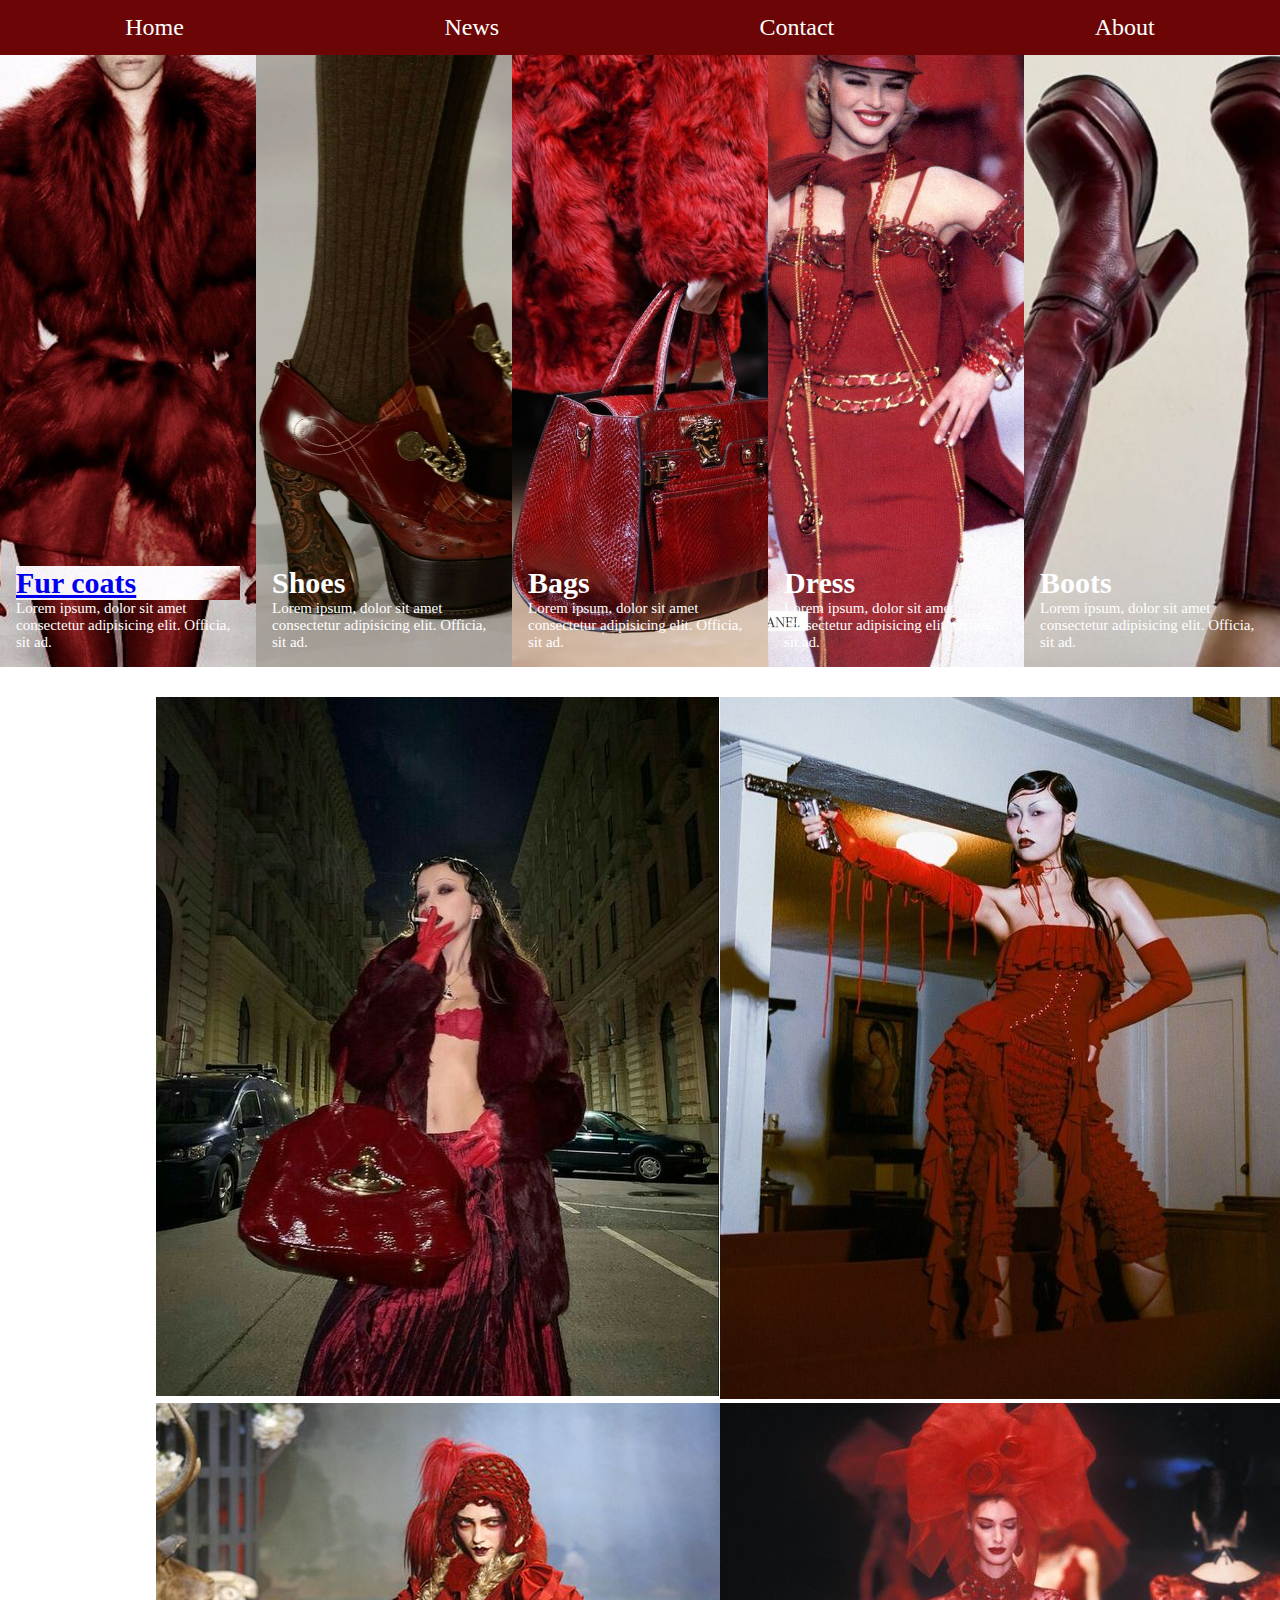
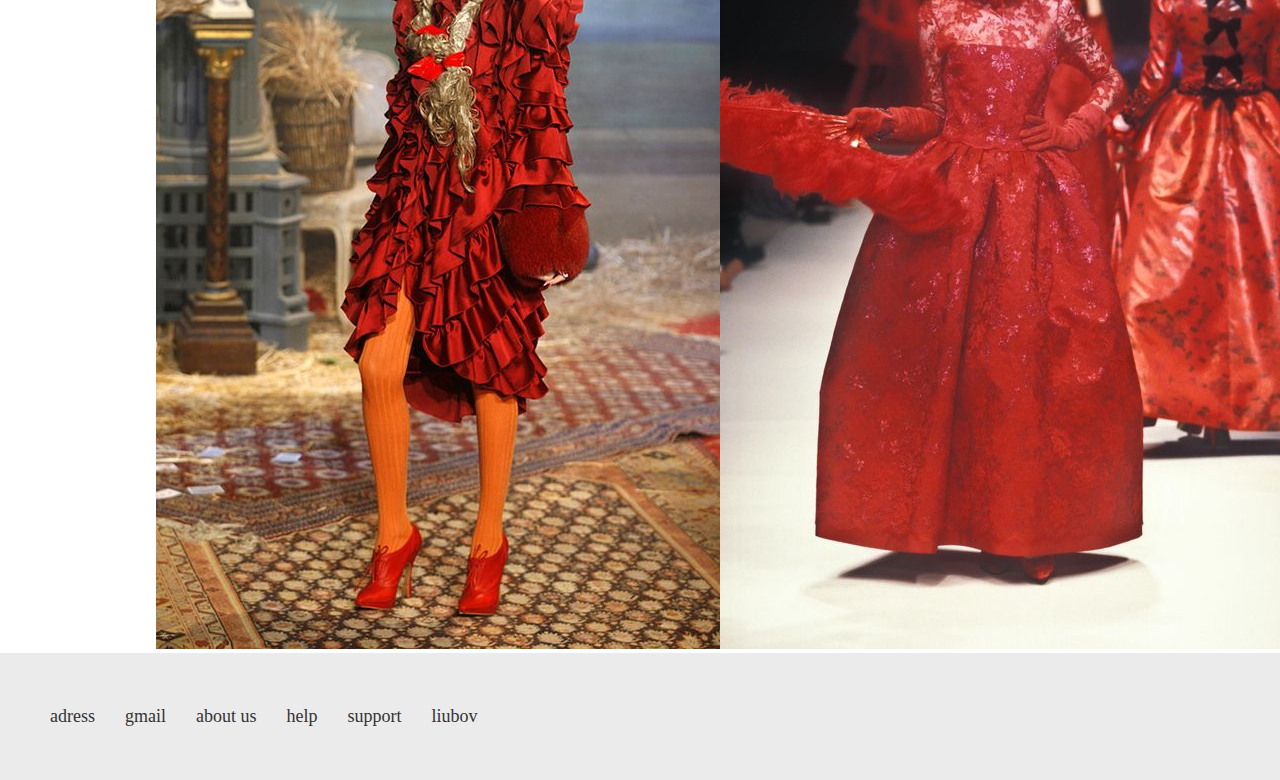
<file: CSS.3.uke45/klesbutikk/index.html>
<!DOCTYPE html>
<html lang="en">
<head>
    <meta charset="UTF-8">
    <meta name="viewport" content="width=device-width, initial-scale=1.0">
    <link rel="stylesheet" href="style.css">
    
    <title>Document</title>
</head>

<body>

    <ul class="navbar">
        <li><a href="index.html">Home</a></li>
        <li><a href="news.asp">News</a></li>
        <li><a href="contact.asp">Contact</a></li>
        <li><a href="about.asp">About</a></li>
    </ul>
    
    <section class="sec1">
        <article class="en">
                <div>
                    <h1 class="en"  ><a href="Fur coats.html">Fur coats </a></h1>
                    <p> Lorem ipsum, dolor sit amet consectetur adipisicing elit. Officia, sit ad.</p>
                </div>
            </article>

            <article class="to">
                <div>
                    <h1>Shoes</h1>
                    <p> Lorem ipsum, dolor sit amet consectetur adipisicing elit. Officia, sit ad.</p>
                </div>
            </article>

            <article class="tre">
                <div>
                    <h1>Bags</h1>
                    <p> Lorem ipsum, dolor sit amet consectetur adipisicing elit. Officia, sit ad.</p>
                </div>
            </article>

            <article class="fire">
                <div>
                    <h1>Dress</h1>
                    <p> Lorem ipsum, dolor sit amet consectetur adipisicing elit. Officia, sit ad.</p>
                </div>
            </article>

            <article class="fem">
                <div>
                    <h1>Boots</h1>
                    <p> Lorem ipsum, dolor sit amet consectetur adipisicing elit. Officia, sit ad.</p>
                </div>
            </article>
        </section>

    <div class="container-wrapper">

        <div class="grid-container">
            <div class="grid-item"><img src="jjjojo.png" alt="jjjojo"></div>
            <div class="grid-item"><img src="jojo2.png" alt="jojo2"></div>
            <div class="grid-item"><img src="jojo7.png" alt="jojo7"></div>
            <div class="grid-item"><img src="jojo9.png" alt="joojo9"></div>
        </div>

        <div class="jojogrid">
            <a class="jojo" href=""></a>

        </div>

    </div>


    <article class="columns-2">
        <p>adress</p>
        <p>gmail</p>
        <p>about us</p>
        <p>help</p>
        <p>support</p>
        <p>liubov</p>
    </article>
    
</body>
</html>

</body>
</html>
<html>
</file>
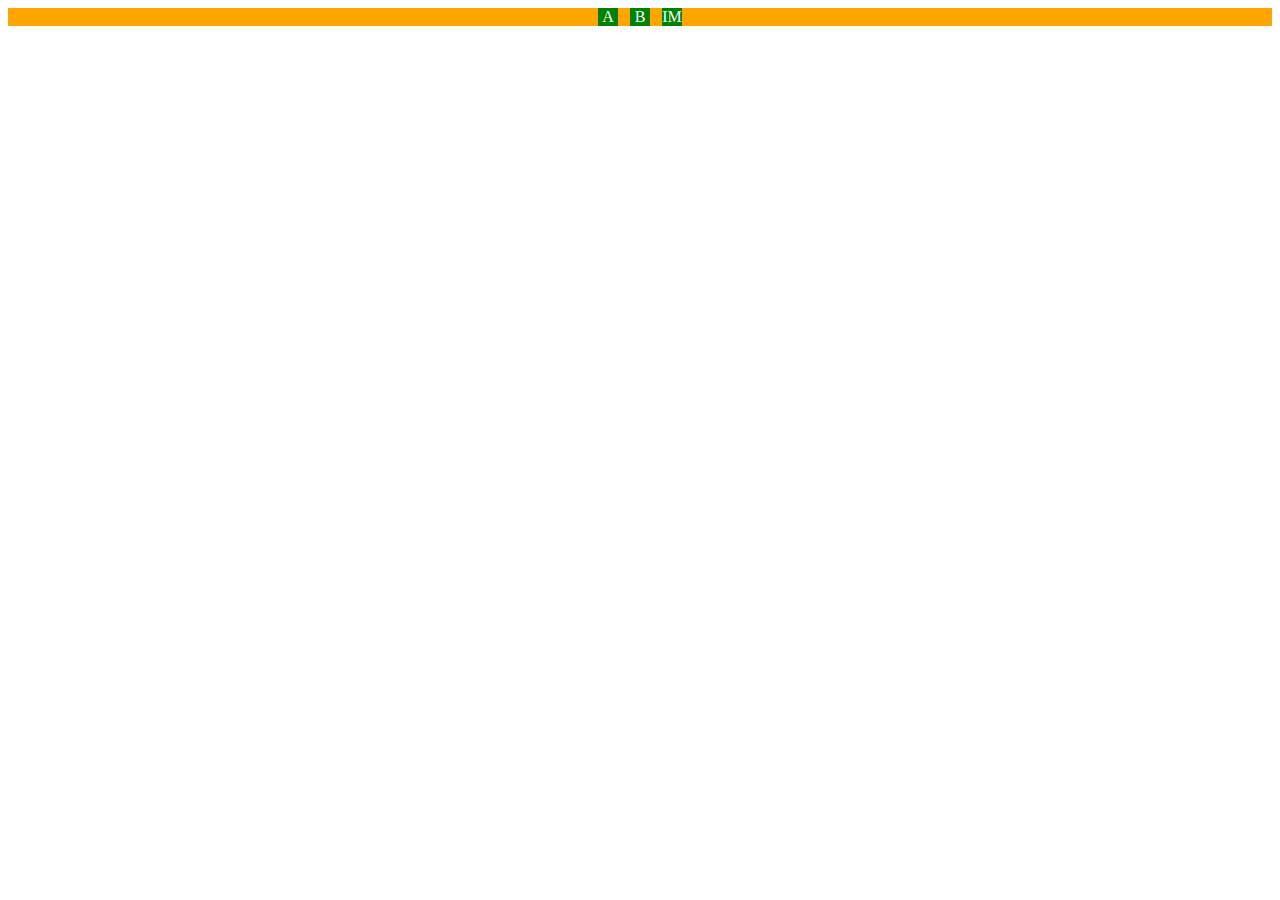
<file: CSS.3.uke45/minioppgave1/index.html>
<!DOCTYPE html>
<html lang="en">
<head>
    <meta charset="UTF-8">
    <meta name="viewport" content="width=device-width, initial-scale=1.0">
    <link rel="stylesheet" href="style.css">
    <title>Document</title>
</head>
<body>
    <section class="sec1"> 
    
        <div class="ellement1 felles">A</div>
        <div class="ellement2 felles">B</div>
        <div class="ellement4 felles">IM</div>
  
    </section>
</body>
</html>
</file>
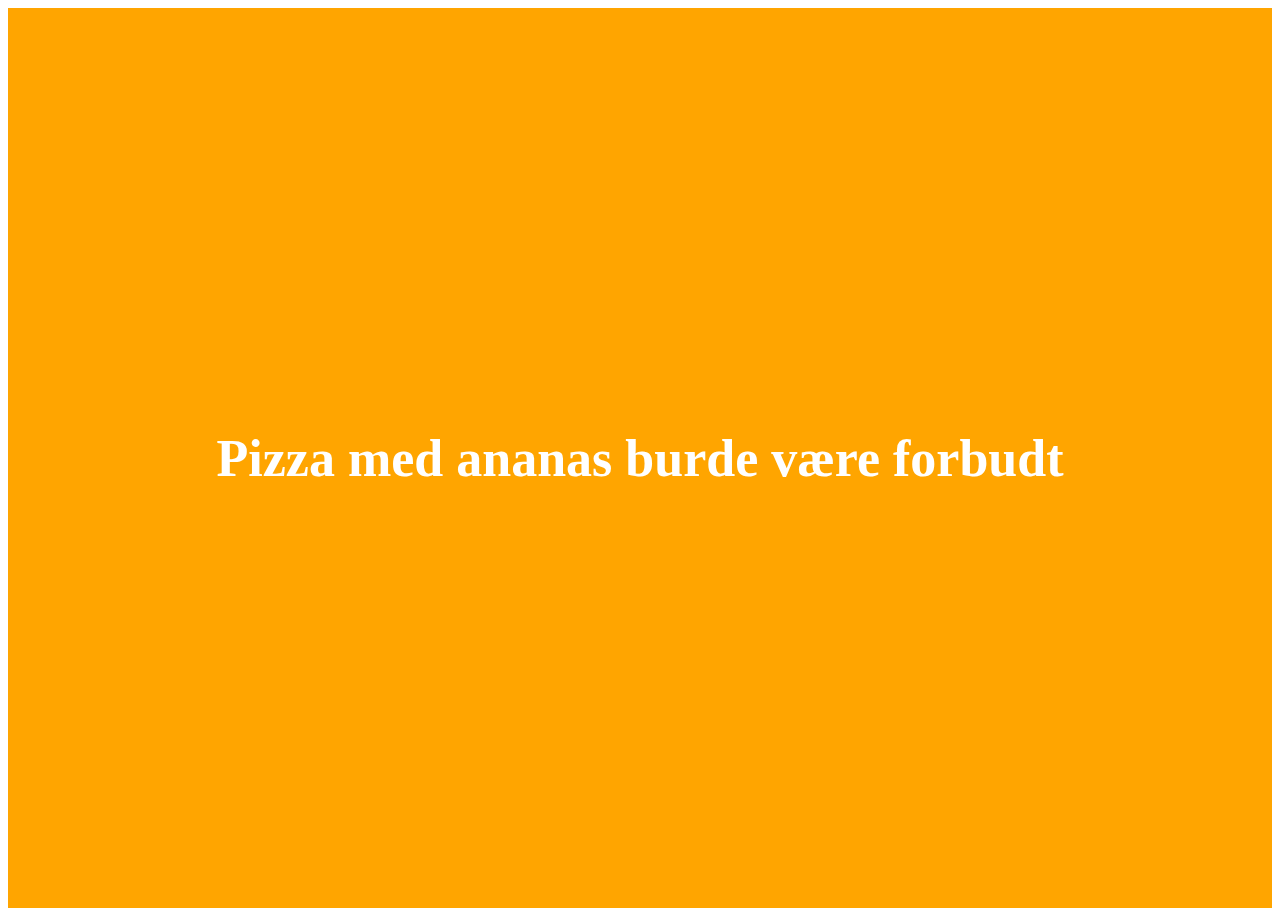
<file: CSS.3.uke45/minioppgave2/index.html>
<!DOCTYPE html>
<html lang="en">
<head>
    <meta charset="UTF-8">
    <meta name="viewport" content="width=device-width, initial-scale=1.0">
    <link rel="stylesheet" href="style.css">
    <title>Document</title>
</head>
<body>
   <section class="sec1">
        <h1 id="tittle1">
            Pizza med ananas burde være forbudt
        </h1>
   </section>
</body>
</html>
</file>
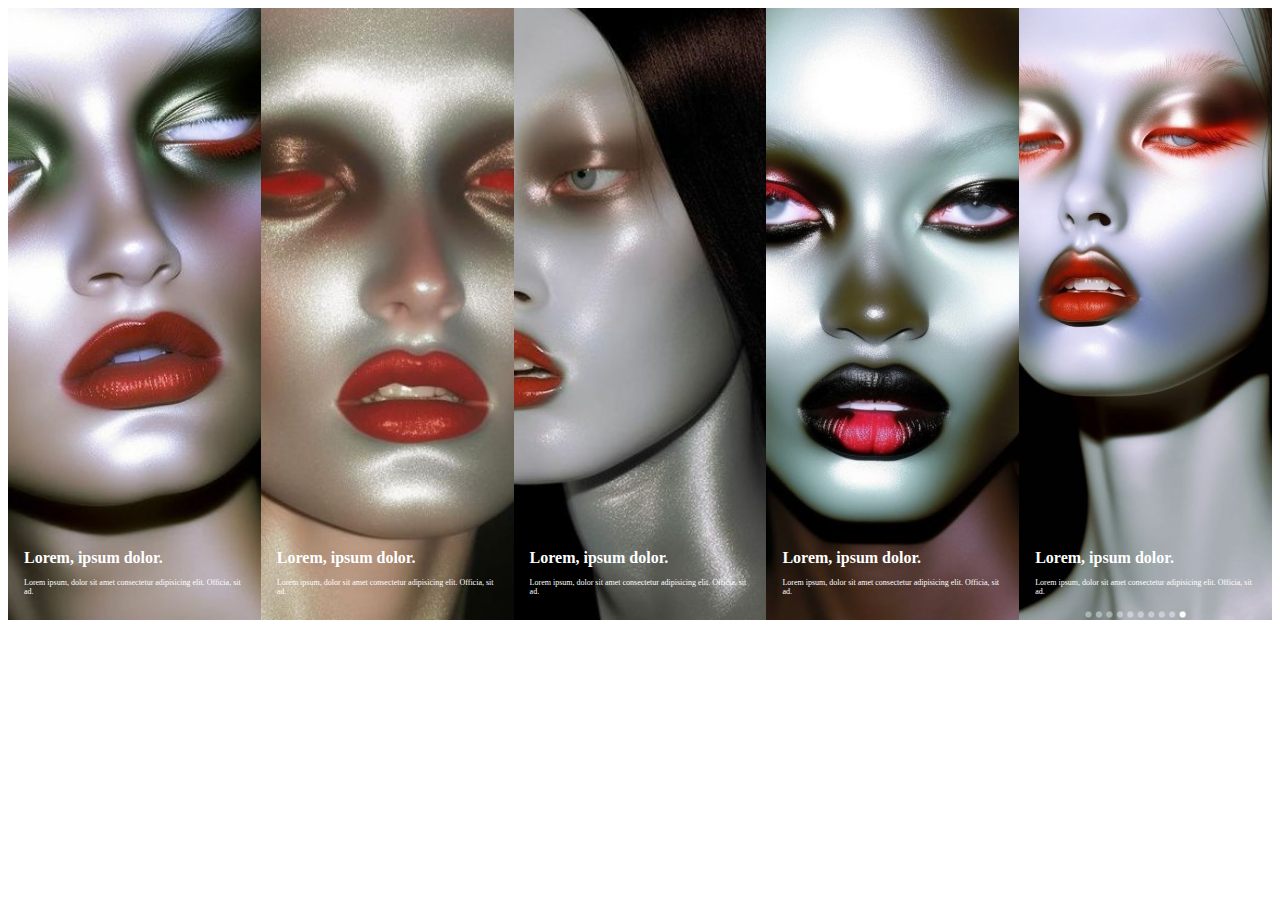
<file: CSS.3.uke45/minioppgaver4/index.html>
<!DOCTYPE html>
<html lang="en">
<head>
    <meta charset="UTF-8">
    <meta name="viewport" content="width=device-width, initial-scale=1.0">
    <link rel="stylesheet" href="style.css">
    <title>Document</title>
</head>
<body>

    <section class="sec1">
       <article class="en">
            <div>
                <h1> Lorem, ipsum dolor.</h1>
                <p> Lorem ipsum, dolor sit amet consectetur adipisicing elit. Officia, sit ad.</p>
            </div>
        </article>

        <article class="to">
            <div>
                <h1> Lorem, ipsum dolor.</h1>
                <p> Lorem ipsum, dolor sit amet consectetur adipisicing elit. Officia, sit ad.</p>
            </div>
        </article>

        <article class="tre">
            <div>
                <h1> Lorem, ipsum dolor.</h1>
                <p> Lorem ipsum, dolor sit amet consectetur adipisicing elit. Officia, sit ad.</p>
            </div>
        </article>

        <article class="fire">
            <div>
                <h1> Lorem, ipsum dolor.</h1>
                <p> Lorem ipsum, dolor sit amet consectetur adipisicing elit. Officia, sit ad.</p>
            </div>
        </article>

        <article class="fem">
            <div>
                <h1> Lorem, ipsum dolor.</h1>
                <p> Lorem ipsum, dolor sit amet consectetur adipisicing elit. Officia, sit ad.</p>
            </div>
        </article>
    </section>
    
</body>
</html>
</file>
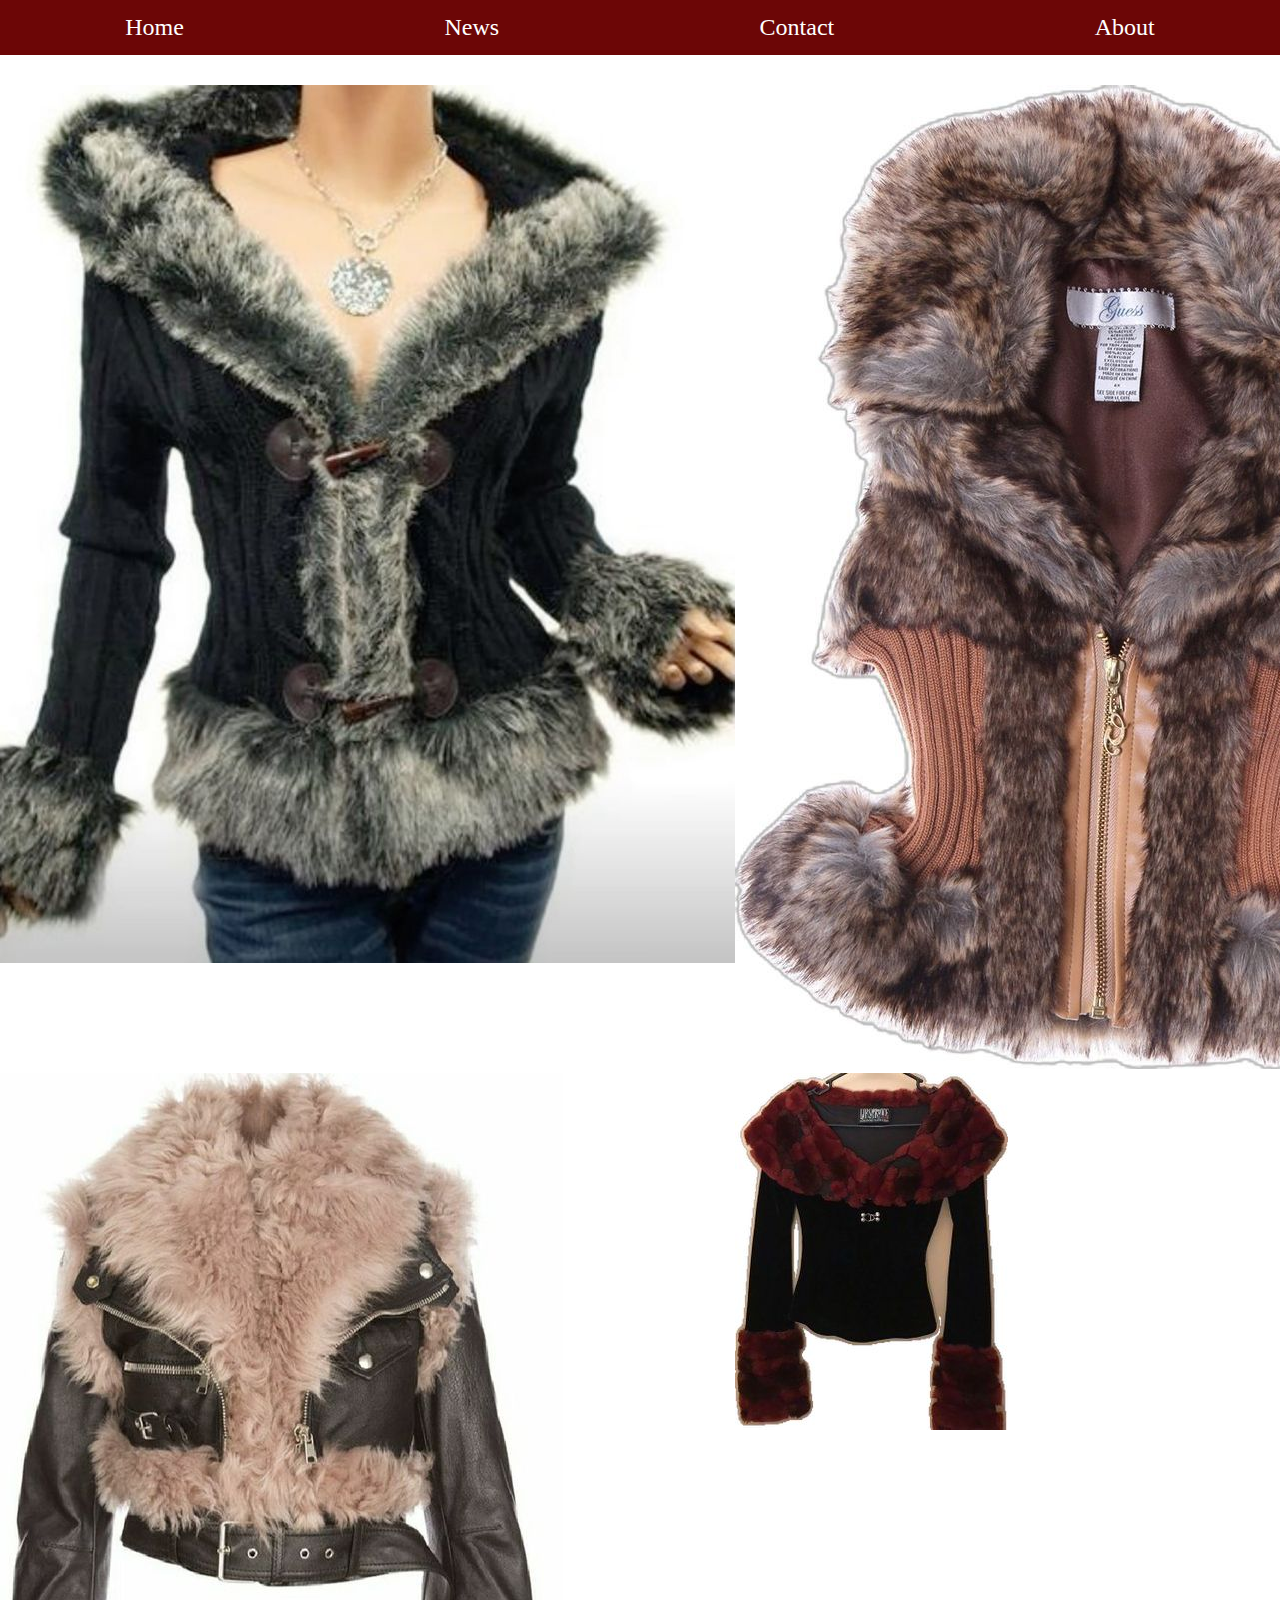
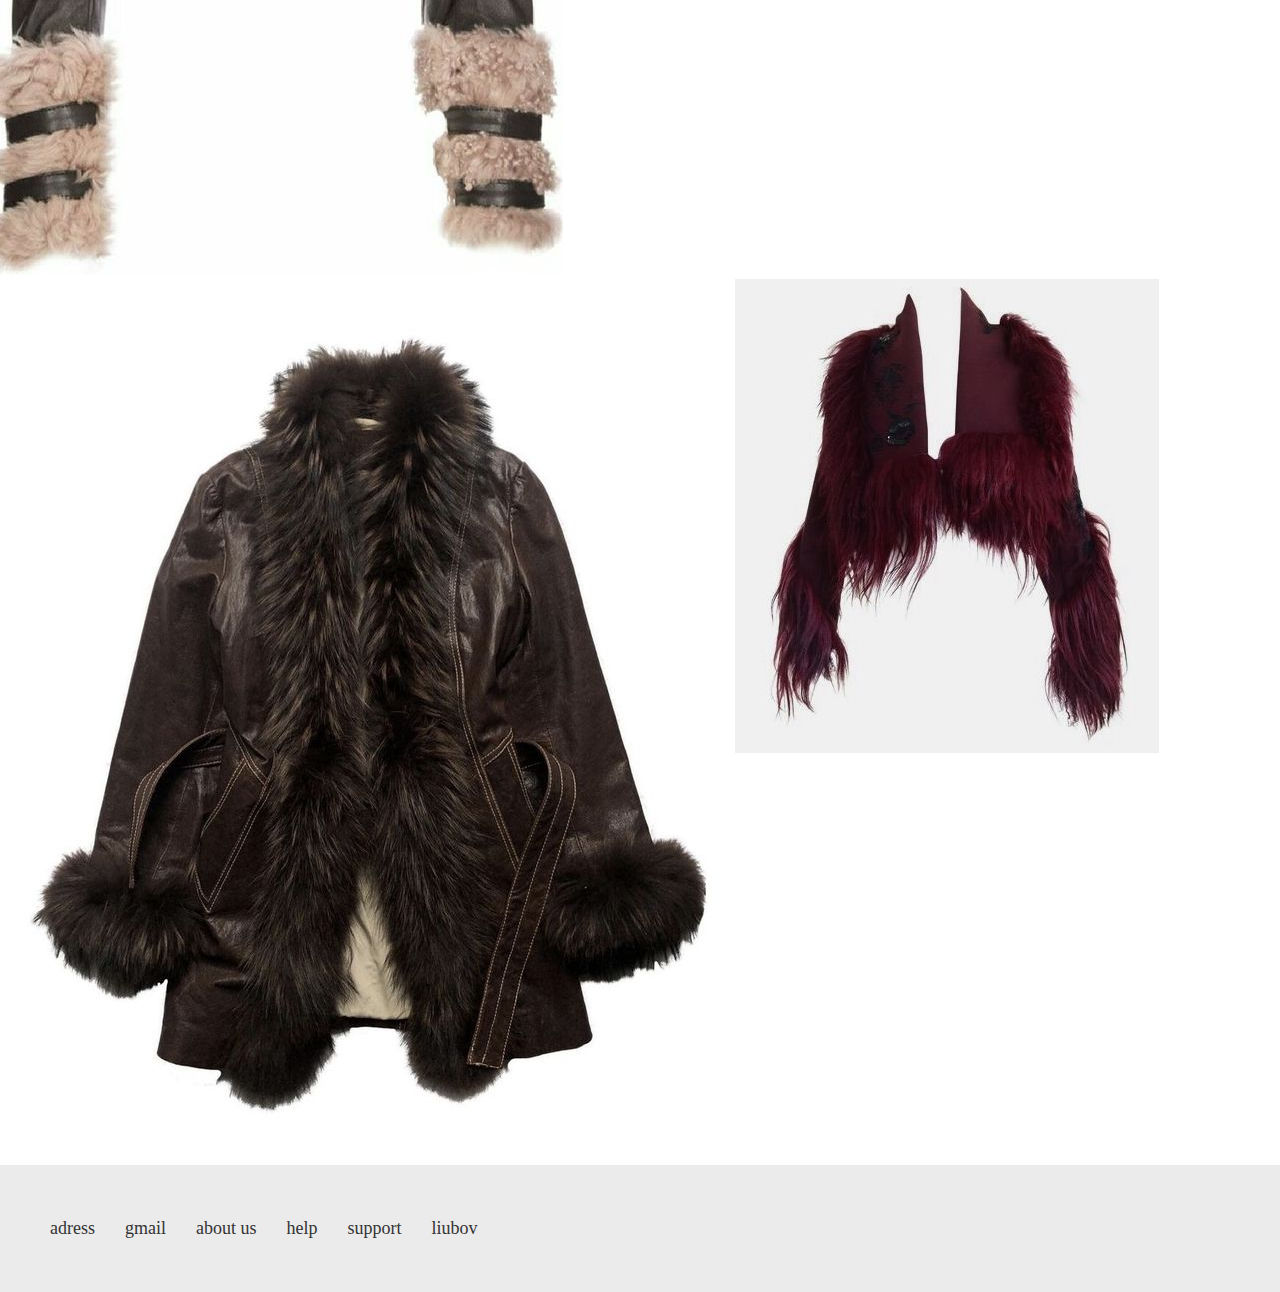
<file: CSS.3.uke45/klesbutikk/Fur coats.html>
<!DOCTYPE html>
<html lang="en">
<head>
    <meta charset="UTF-8">
    <meta name="viewport" content="width=device-width, initial-scale=1.0">
    <link rel="stylesheet" href="stylecoat.css">
    <link rel="stylesheet" href="style.css">
    <title>Document</title>
</head>
<body>

    <ul class="navbar">
        <li><a href="index.html">Home</a></li>
        <li><a href="news.asp">News</a></li>
        <li><a href="contact.asp">Contact</a></li>
        <li><a href="about.asp">About</a></li>
    </ul>
    
    <div class="coats">

        <div class="grid-container">
            <div class="grid-item"><a href="coat1.png"><img src="coat1.png" alt="coat1"></a></div>
            <div class="grid-item"><img src="coat2.png" alt="coat2"></div>
            <div class="grid-item"><img src="coat3.png" alt="coat3"></div>
            <div class="grid-item"><img src="coat4.png" alt="coat4"></div>
            <div class="grid-item"><img src="coat5.png" alt="coat5"></div>
            <div class="grid-item"><img src="coat6.png" alt="coat6"></div>
        </div>

    </div>

    <article class="columns-2">
        <p>adress</p>
        <p>gmail</p>
        <p>about us</p>
        <p>help</p>
        <p>support</p>
        <p>liubov</p>
    </article>
    

</body>
</html>
</file>
<file: CSS.3.uke45/klesbutikk/style.css>
* {
    margin:0;
}

.sec1{
   font-size: 30px;
    min-height: 68vh;
    background-color: #000;
    display: flex;
    min-width: 100%;
}
article{
    background-size: cover;
    background-position: center;
    flex: 1;
    padding: 1rem;
    display: flex;
    align-items: flex-end;
    color: #fff;
    font-size: 50% ;
    transition: 0.90s;
}
article:hover{
    flex: 3;
    font-size: 130%;
}

.navbar {
    display: flex;
    justify-content: space-around;
    gap:10px;
    font-size: 1.5em;
}

div{
    color: #ffffff;
  }
ul {
    list-style-type: none;
    margin: 0;
    padding: 0;
  }
ul {
    list-style-type: none;
    margin: 0;
    padding: 0;
    overflow: hidden;
    background-color: #6c0606;
  }
  
li {
    float: left;
  }
  
li a {
    display: block;
    color: white;
    text-align: center;
    padding: 14px 16px;
    text-decoration: none;
  }

.header {
    padding: 60px;
    text-align: center;
    background: #630707;
    color: white;
  }
  
li a:hover {
    background-color: #430404;
  }
.en{
    background-image: url(image1.png);
}
.to{
    background-image:url(image2.png)
}
.tre{
    background-image: url(image3.png);
}
.fire{
    background-image: url(image4.png);
}
.fem{
    background-image: url(image5.png);
}

.container-wrapper {
    display: flex;
    flex-direction: column;
    margin-left: auto;
    margin-right: auto;
    width:1440px;
}

.grid-container {
    margin-top: 30px;
    margin-left: auto;
    margin-right: auto;


    display: grid;
    grid-template-columns: 1fr 1fr ;
    grid-auto-rows: minmax(100px, auto);
  }

.columns-2{
    margin: 0 auto;
    padding: 50px;
    
    color: #333;
  
    font-size: 18px;
    font-family: serif;
    line-height: 1.5;
  
    background-color: #ebebeb;
  }
  
  p{
    margin-top: 0;
  }
  
  .columns-2 {
    columns: 250px 2;
    column-gap: 30px;
    column-rule: 2px solid black;
  }
</file>
<file: CSS.3.uke45/minioppgave1/style.css>
.sec1{
    display: flex;
    justify-content: center;
    align-items: flex-end;
    background-color: orange;
    gap:0.75rem;
}

.felles {
    display: flex;
    justify-content: center;
    max-width:20px;
    background-color: green;
    color: white;
}

.ellement1{
    flex: 1;
}
.ellement2{
    flex: 1;
}
.ellement4{
    flex: 1;
}
</file>
<file: CSS.3.uke45/minioppgave2/style.css>
.sec1{
    display: flex;
    justify-content: center;
    align-items: center;
    background-color: orange;
    height: 100vh;
}

#tittle1{
    color: #fff;
    font-size: 3.25rem;
}
</file>
<file: CSS.3.uke45/minioppgaver4/style.css>
.sec1{
    height: 68vh;
    background-color: #000;
    display: flex;
}
article{
    background-size: cover;
    background-position: center;
    flex: 1;
    padding: 1rem;
    display: flex;
    align-items: flex-end;
    color: #fff;
    font-size: 50% ;
    transition: 15;
}
article:hover{
    flex: 3;
    font-size: 130%;
}
.en{
    background-image: url(image.png);
}
.to{
    background-image:url(image2.png)
}
.tre{
    background-image: url(image3.png);
}
.fire{
    background-image: url(image4.png);
}
.fem{
    background-image: url(image5.png);
}
</file>
<file: CSS.3.uke45/klesbutikk/stylecoat.css>
.grid-container {
    margin-top: 30px;
    margin-left: auto;
    margin-right: auto;


    display: grid;
    grid-template-columns: 1fr 1fr ;
    grid-auto-rows: minmax(100px, auto);
  }
</file>
